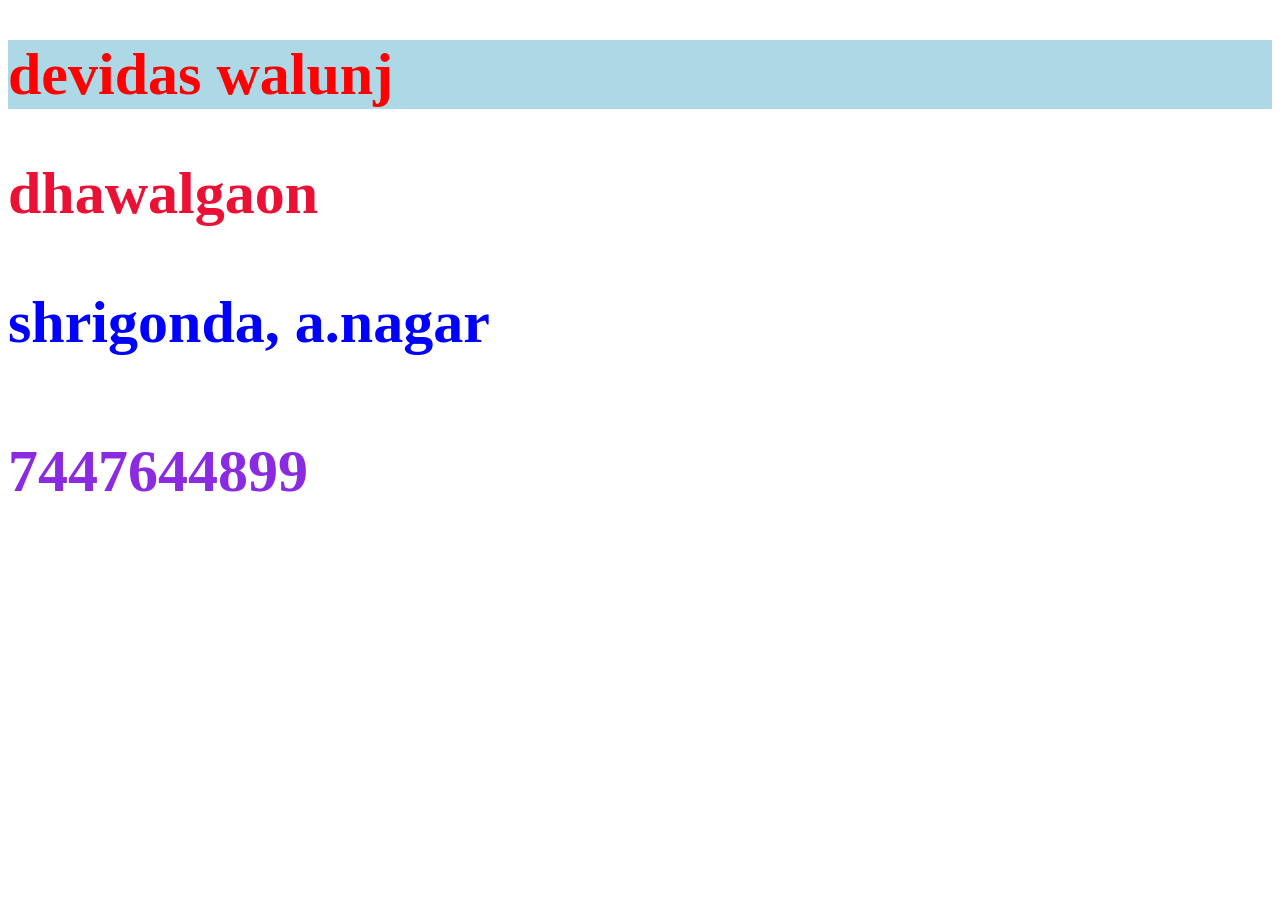
<file: index.html>
<!DOCTYPE html>
<html lang="en">
<head>
    <meta charset="UTF-8">
    <meta name="viewport" content="width=device-width, initial-scale=1.0">
    <title>Document</title>
    <link href="css/common.css" rel="stylesheet" type="text/css">
</head>
<body>
    <!-- external css -->
    <h1>devidas walunj</h1>
    <h2>dhawalgaon</h2>
    <h3>shrigonda, a.nagar</h3>
    <h4>7447644899</h4>
</body>
</html>
</file>
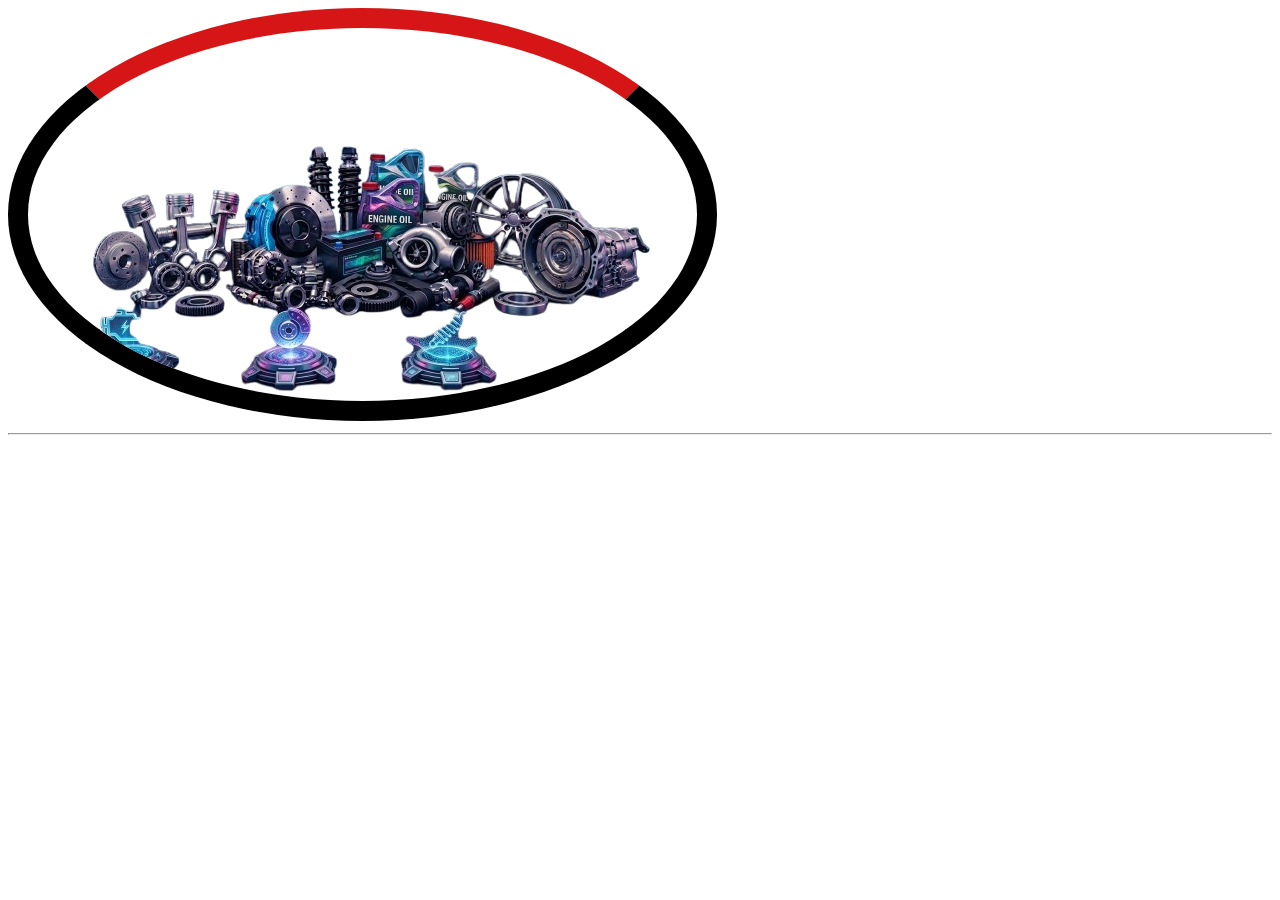
<file: border_properties.html>
<!DOCTYPE html>
<html lang="en">
<head>
    <meta charset="UTF-8">
    <meta name="viewport" content="width=device-width, initial-scale=1.0">
    <title>Document</title>
    <link href="css/border_properties.css" rel="stylesheet" type="text/css" />
</head>
<body>
    <!-- border properties -->
    <img class="border_po" src="images/base_image-removebg-preview.png" alt="png" />
    <hr>
</body>
</html>
</file>
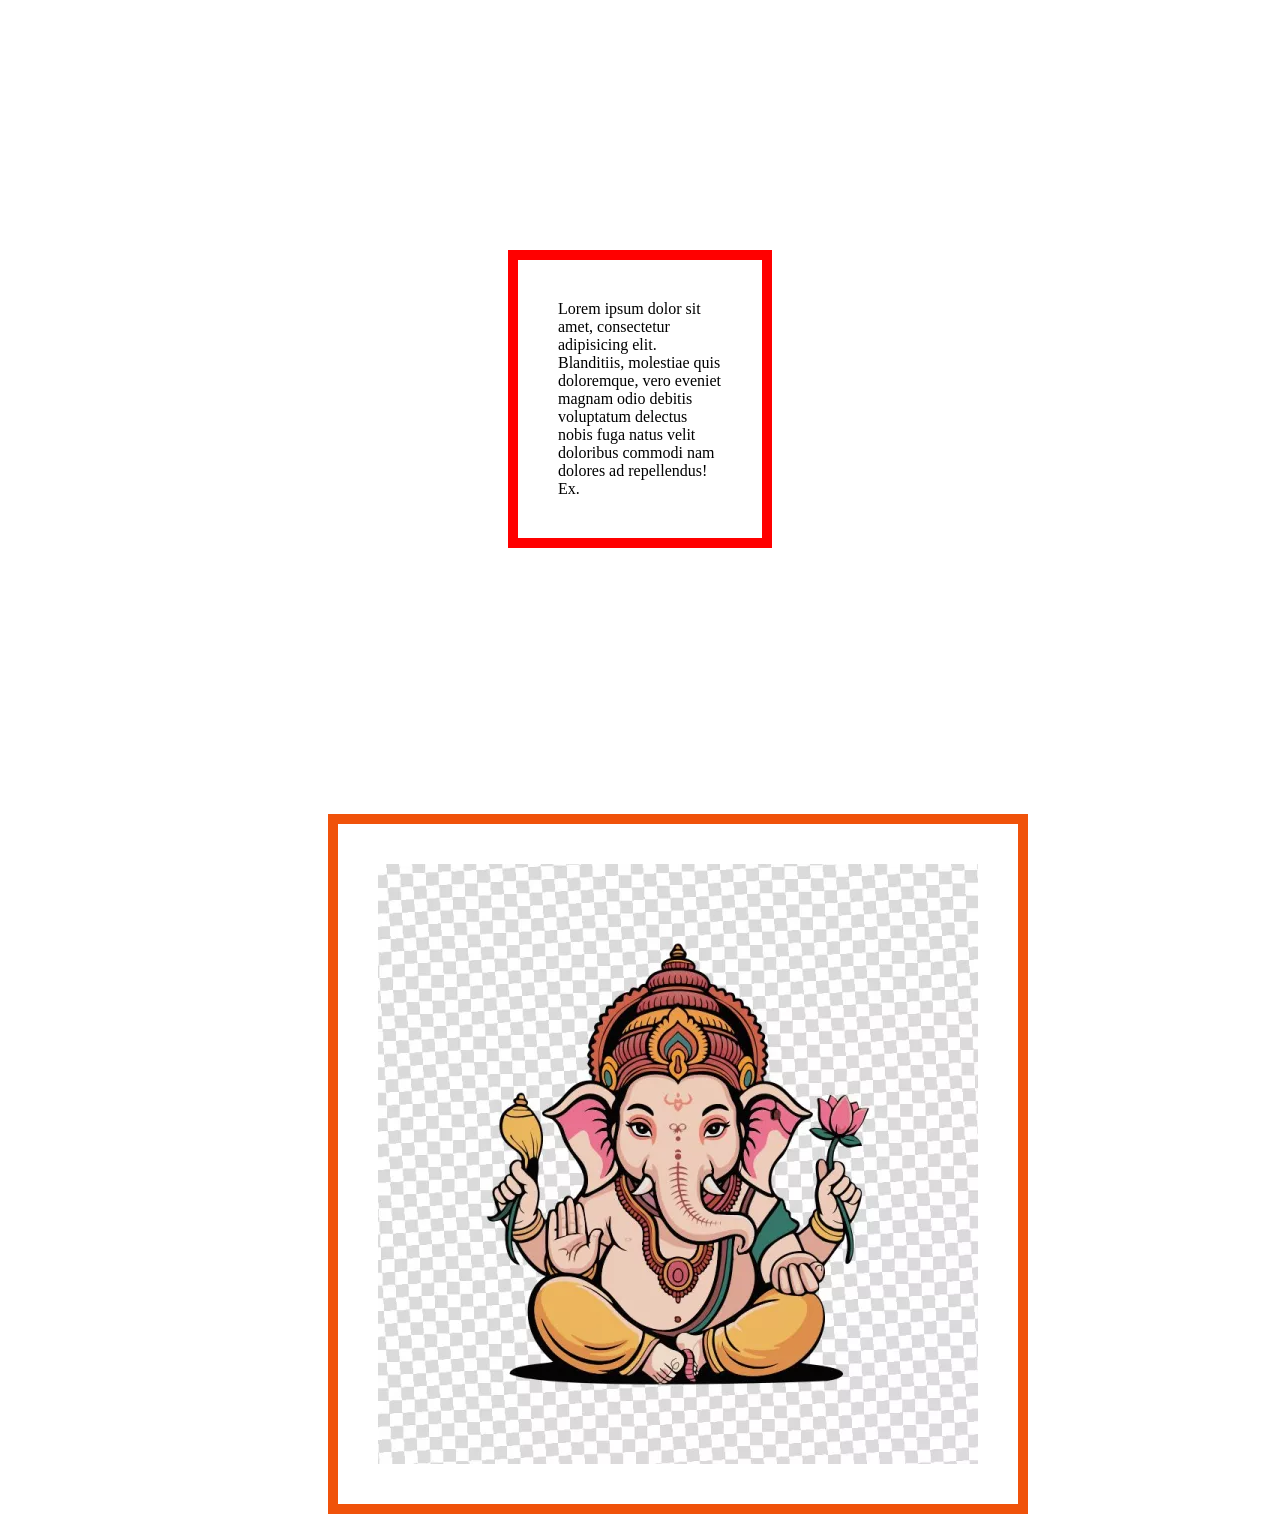
<file: box_model.html>
<!DOCTYPE html>
<html lang="en">
<head>
    <meta charset="UTF-8">
    <meta name="viewport" content="width=device-width, initial-scale=1.0">
    <title>Document</title>
    <link href="css/box_model.css" rel="stylesheet" type="text/css" />
</head>
<body>
    <p class="box_model">Lorem ipsum dolor sit amet, consectetur adipisicing elit. Blanditiis, molestiae quis doloremque, vero eveniet magnam odio debitis voluptatum delectus nobis fuga natus velit doloribus commodi nam dolores ad repellendus! Ex.</p>
    <img class="box_image" src="images/ganpatibappa.webp" alt="ganpati"  />
</body>   
</html>
</file>
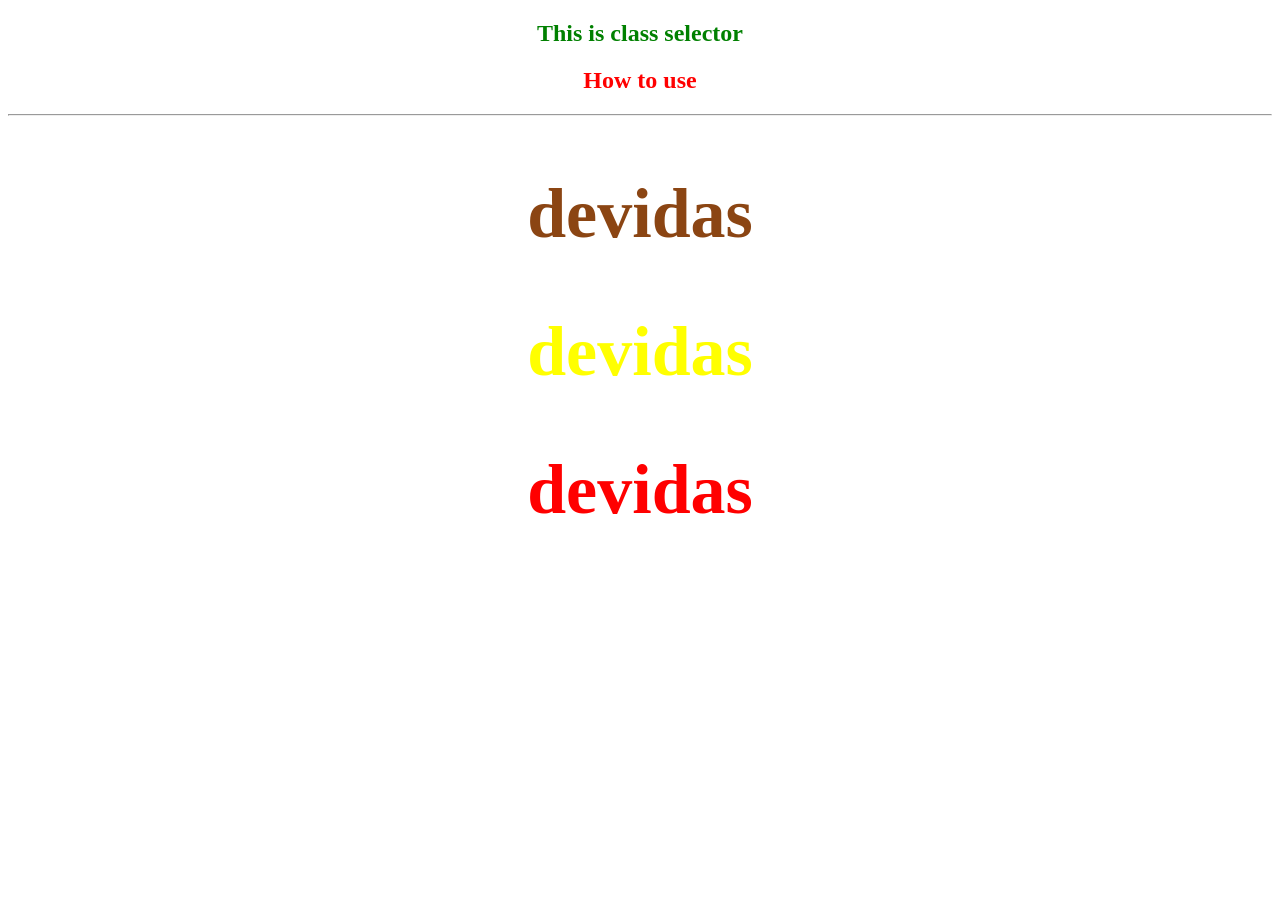
<file: classselector.html>
<!DOCTYPE html>
<html lang="en">
<head>
    <meta charset="UTF-8">
    <meta name="viewport" content="width=device-width, initial-scale=1.0">
    <title>Document</title>
    <link href="css/classselector.css" rel="stylesheet" type="text/css">
</head>
<body>
    <!-- class selector -->
    <h2 class="heading1">This is class selector</h2>
    <h2 class="heading2">How to use</h2>
    <hr>
    <!-- use same and different class name -->
     <h2 class="h1  h21" >devidas</h2>
     <h2 class="h1 h31">devidas</h2>
     <h2 class="h1 h41">devidas</h2>
</body>
</html>
<!-- imp class selector are use 80%
and 20% use id selector 
why not  use inline css?
what is class selector?

-->
</file>
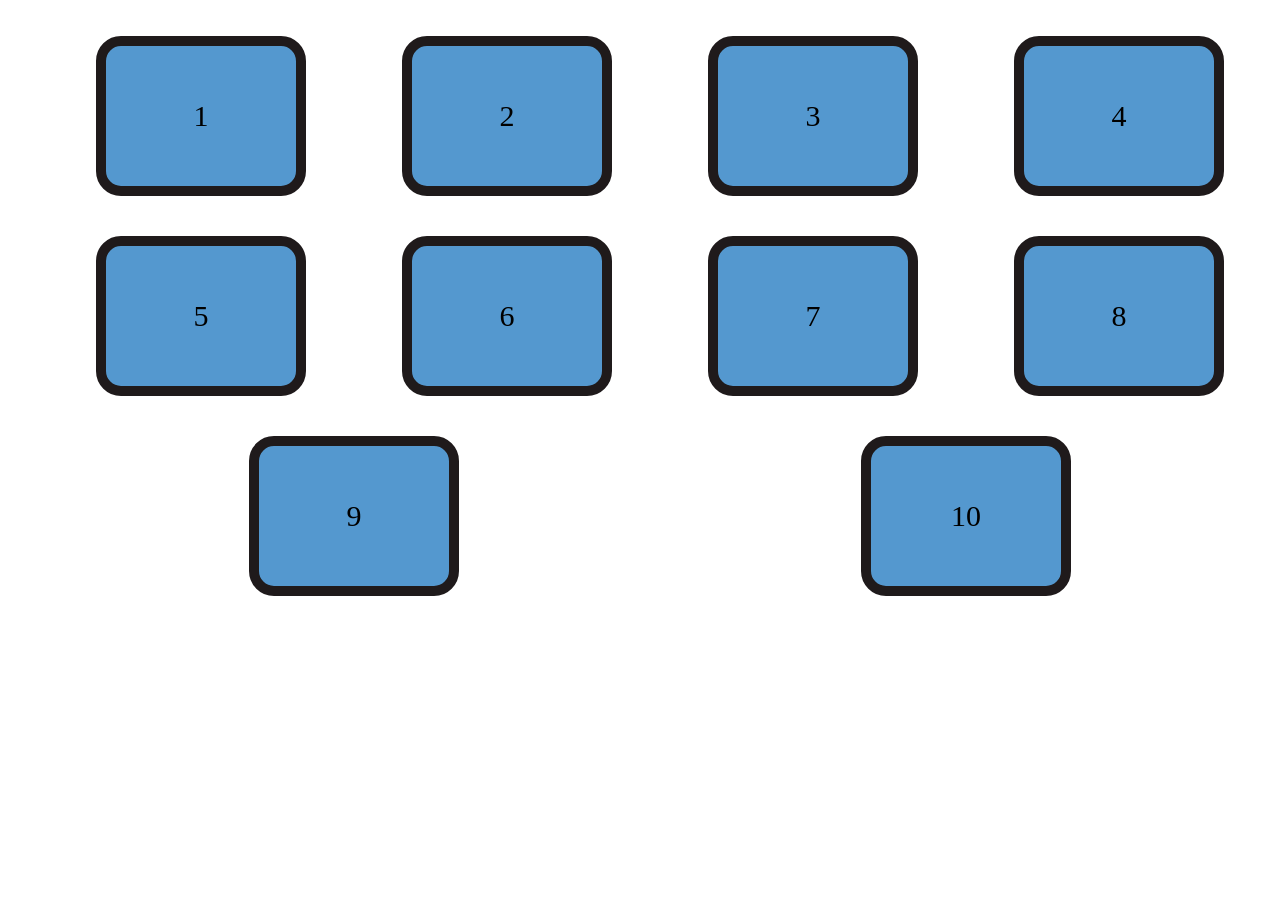
<file: flex.html>
<!DOCTYPE html>
<html lang="en">
<head>
    <meta charset="UTF-8">
    <meta name="viewport" content="width=device-width, initial-scale=1.0">
    <title>Document</title>
    <link href="css/flex.css" rel="stylesheet" type="text/css">
</head>
<body>
    <!-- ul.flex-container>li.flex-item*10 -->
    <ul class="flex-container">
        <li class="flex-item">1</li>
        <li class="flex-item">2</li>
        <li class="flex-item">3</li>
        <li class="flex-item">4</li>
        <li class="flex-item">5</li>
        <li class="flex-item">6</li>
        <li class="flex-item">7</li>
        <li class="flex-item">8</li>
        <li class="flex-item">9</li>
        <li class="flex-item">10</li>
    </ul>
</body>
</html>
</file>
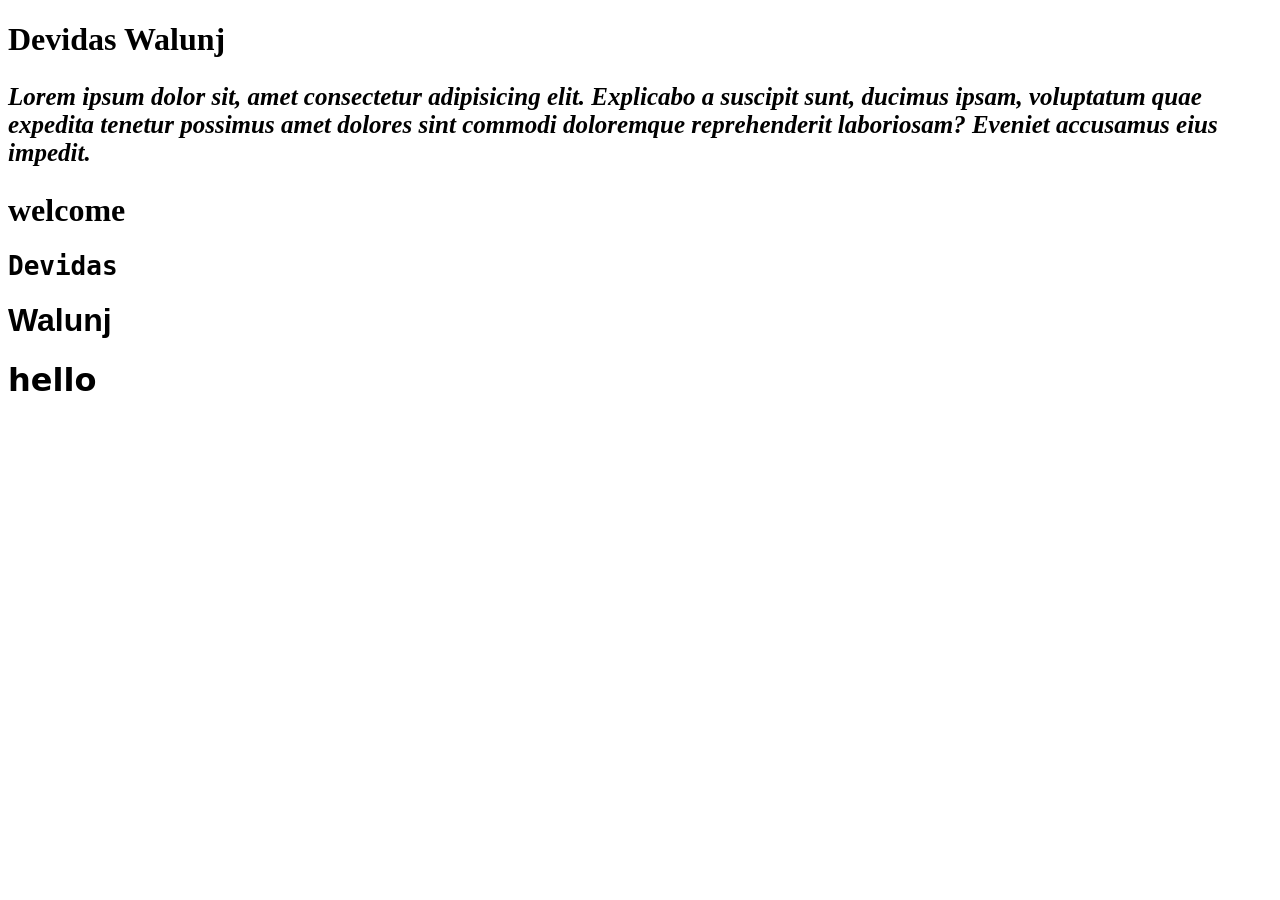
<file: font_family.html>
<!DOCTYPE html>
<html lang="en">
<head>
    <meta charset="UTF-8">
    <meta name="viewport" content="width=device-width, initial-scale=1.0">
    <title>Document</title>
    <link href="css/font_family.css" rel="stylesheet" type="text/css">
</head>
<body>
    <h1 class="font_family">Devidas Walunj</h1>
    <p class="par">Lorem ipsum dolor sit, amet consectetur adipisicing elit. Explicabo a suscipit sunt, ducimus ipsam, voluptatum quae expedita tenetur possimus amet dolores sint commodi doloremque reprehenderit laboriosam? Eveniet accusamus eius impedit.</p>
    <h1 class="font_family1">welcome</h1>
    <h1 class="font_family2">Devidas</h1>
    <h1 class="font_family3">Walunj</h1>
    <h1 class="font_family4">hello</h1>
</body>
</html>
</file>
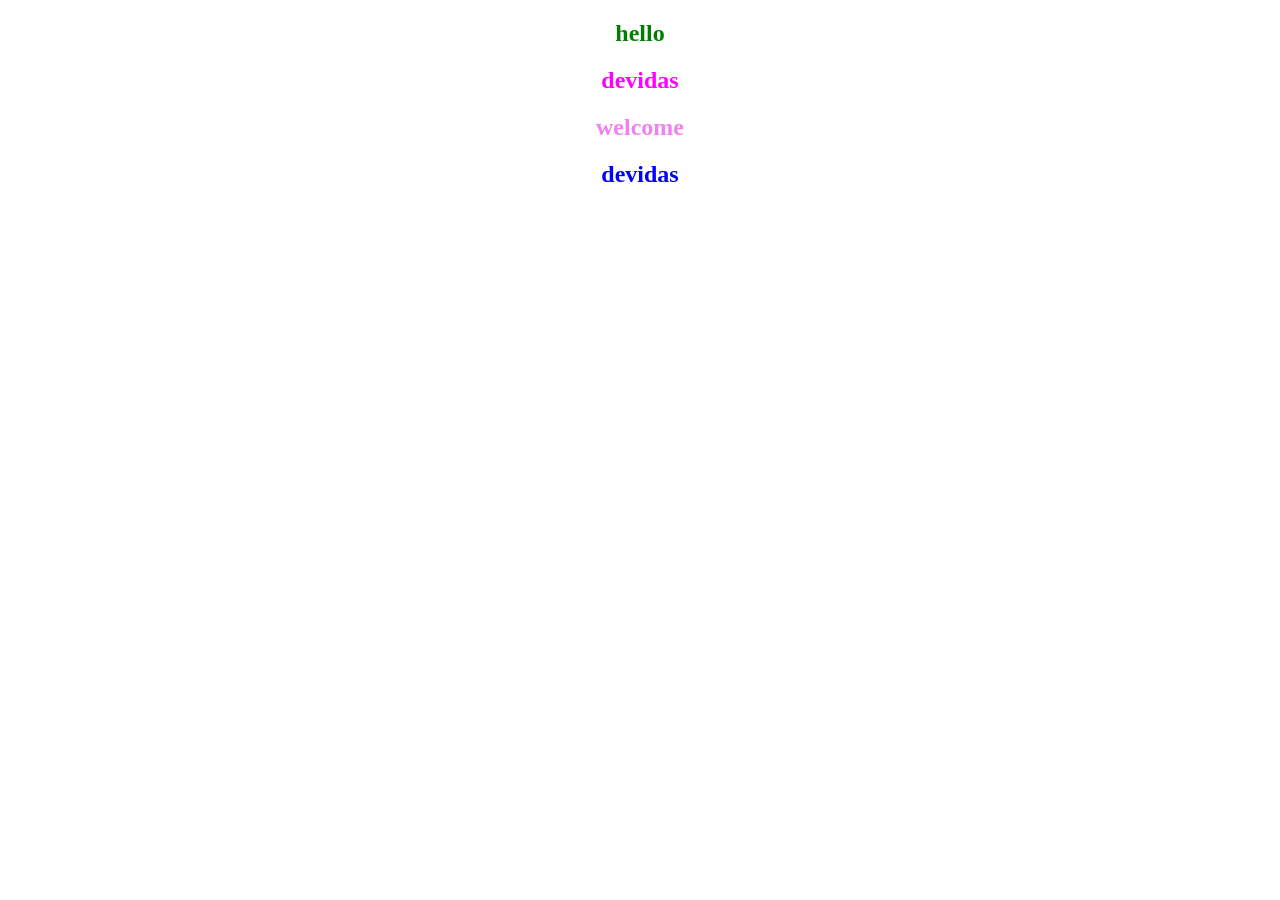
<file: idselector.html>
<!DOCTYPE html>
<html lang="en">
<head>
    <meta charset="UTF-8">
    <meta name="viewport" content="width=device-width, initial-scale=1.0">
    <title>Document</title>
    <link href="css/idselector.css" rel="stylesheet" type="text/css">
</head>
<body>
    <!-- id selector -->
    <h2 id="head1">hello</h2>
    <h2 id="head2">devidas</h2>
    <h2 id="head3">welcome</h2>
<!-- id have more priority than class -->
    <h2 class="h8" id="h9">devidas</h2>



    
</body>
</html>


<!-- what is id selector? 
 id have more priority than class | class have more priority than element
  id>class>element
  -->
</file>
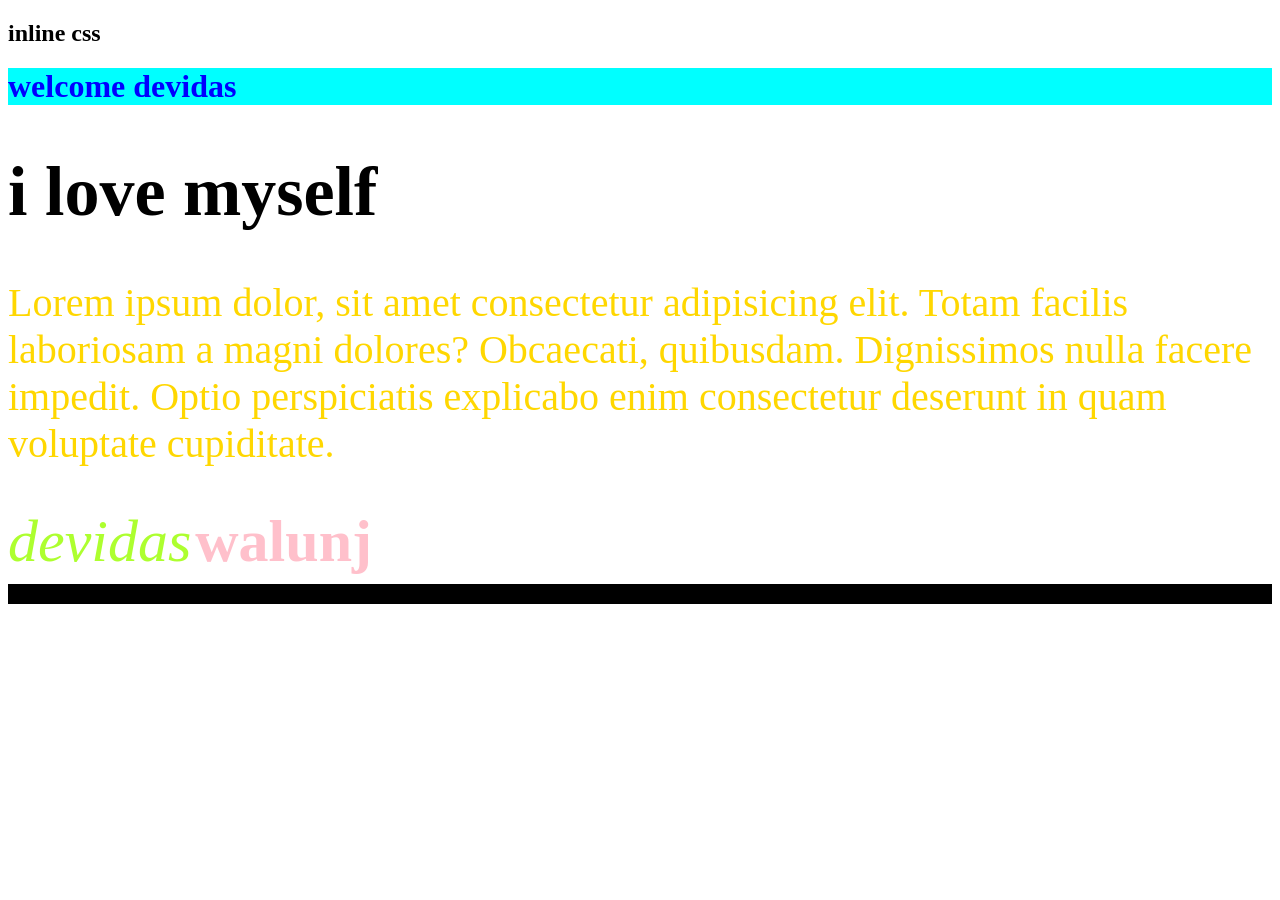
<file: inlinecss.html>
<!DOCTYPE html>
<html lang="en">
<head>
    <meta charset="UTF-8">
    <meta name="viewport" content="width=device-width, initial-scale=1.0">
    <title>Document</title>
</head>
<body>
    <!-- inline css -->
     <h2>inline css</h2>
    <h1 style="color: blue; background-color: aqua;">welcome devidas</h1>

    <h1 style="font-size: 70px;">i love myself</h1>
    <p style="color: gold;font-size: 40px;">Lorem ipsum dolor, sit amet consectetur adipisicing elit. Totam facilis laboriosam a magni dolores? Obcaecati, quibusdam. Dignissimos nulla facere impedit. Optio perspiciatis explicabo enim consectetur deserunt in quam voluptate cupiditate.</p>
    <i style="font-size: 60px; color: greenyellow;">devidas</i>
    <b style="color: pink; font-size: 60px;">walunj</b>
    <hr size="20px;" color="black">
    

</body>
</html>
</file>
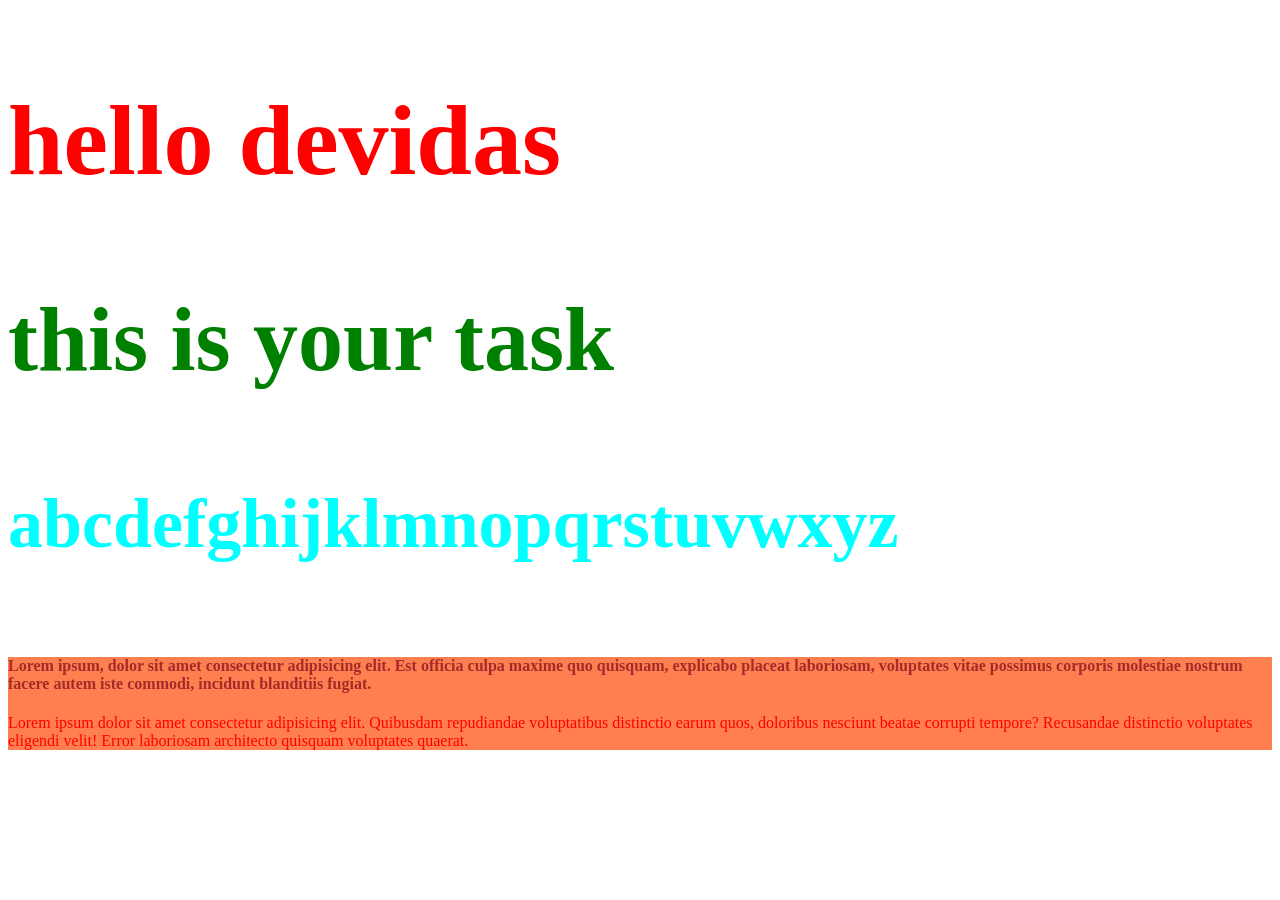
<file: internalcss.html>
<!DOCTYPE html>
<html lang="en">
<head>
    <meta charset="UTF-8">
    <meta name="viewport" content="width=device-width, initial-scale=1.0">
    <title>Document</title>
    <!-- internal css -->
    <style>
        h2{
            color: red;
            font-size: 100px;
        }
        h3{
            color: green;
            font-size: 90px;
        }
        h4{
            /* impotant use to do not change  */
            color: yellow; 
        }
        .first{
            background-color: coral;
        }
        .first h4{
            color: brown;
        }

        .first p{
            color: red;
        }

    </style>
</head>
<body>
    <h2>hello devidas</h2>
    <h3>this is your task</h3>
    <h4 style="color: aqua; font-size: 70px;">abcdefghijklmnopqrstuvwxyz</h4>
    <div class="first">
        <h4>Lorem ipsum, dolor sit amet consectetur adipisicing elit. Est officia culpa maxime quo quisquam, explicabo placeat laboriosam, voluptates vitae possimus corporis molestiae nostrum facere autem iste commodi, incidunt blanditiis fugiat.</h4>
        <p>Lorem ipsum dolor sit amet consectetur adipisicing elit. Quibusdam repudiandae voluptatibus distinctio earum quos, doloribus nesciunt beatae corrupti tempore? Recusandae distinctio voluptates eligendi velit! Error laboriosam architecto quisquam voluptates quaerat.</p>
        </div>

</body>
</html>
</file>
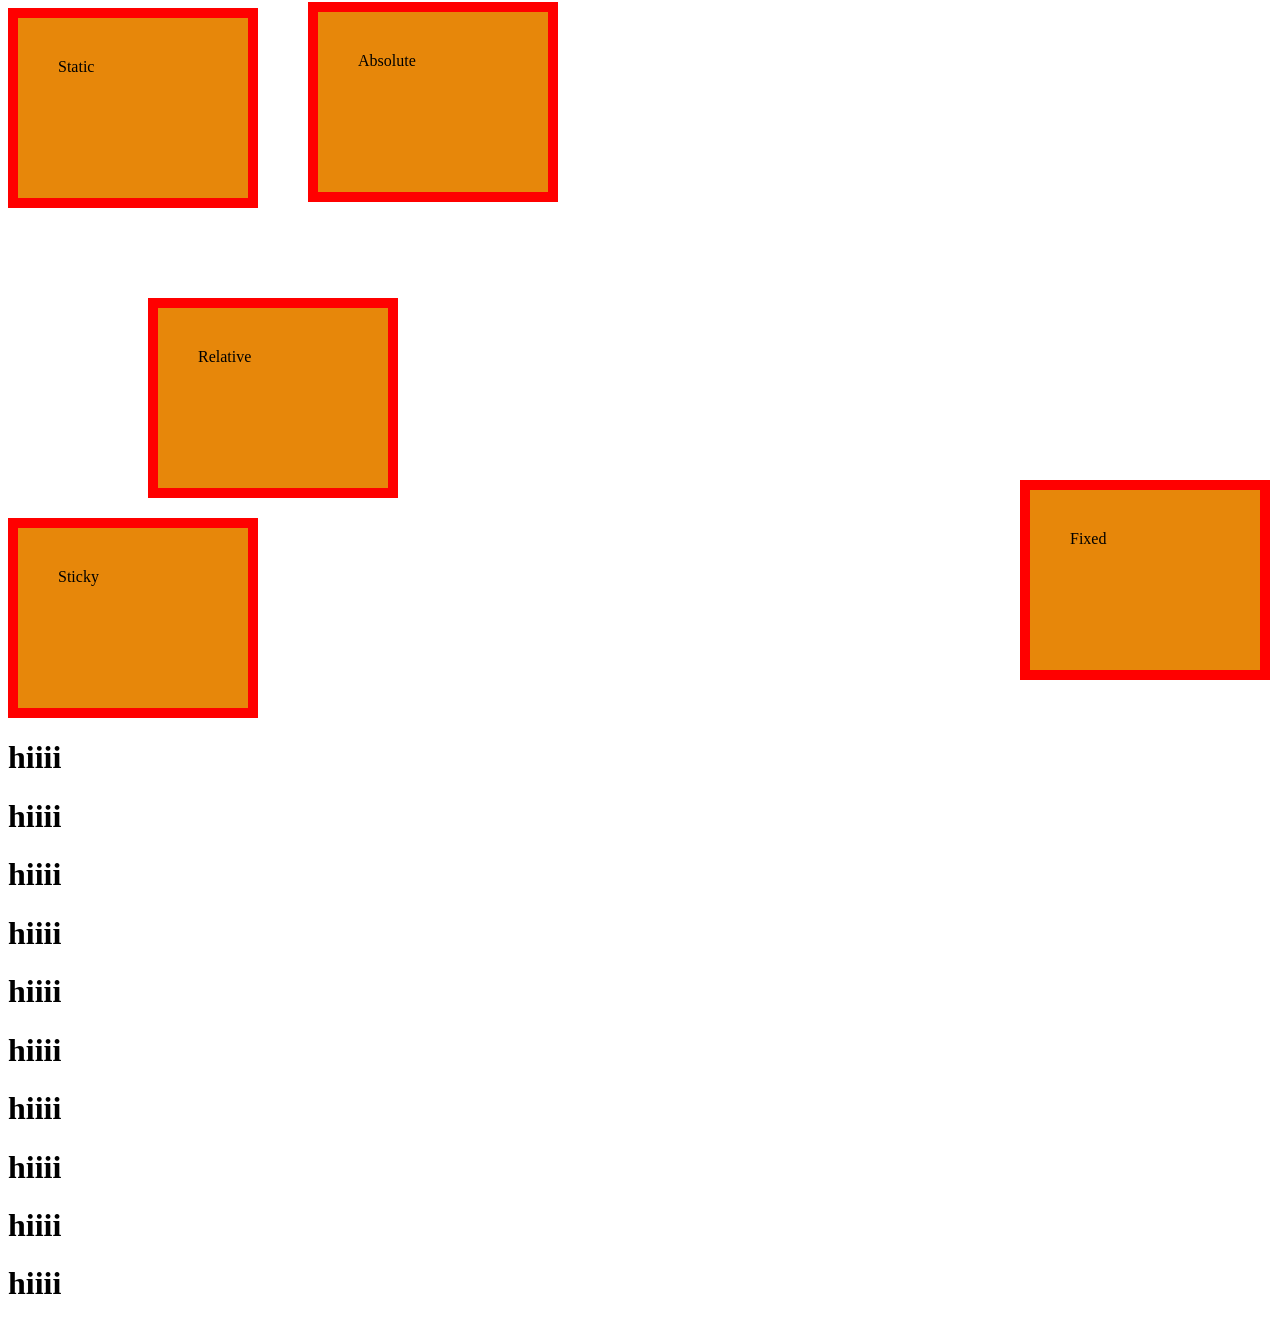
<file: positions.html>
<!DOCTYPE html>
<html lang="en">
<head>
    <meta charset="UTF-8">
    <meta name="viewport" content="width=device-width, initial-scale=1.0">
    <title>Document</title>
    <link href="css/positions.css" rel="stylesheet" type="text/css">
</head>
<body>
    <div class="box box1">Static</div>
    <div class="box box2">Relative</div>
    <div class="box box3">Absolute</div>
    <div class="box box4">Sticky</div>
    <div class="box box5">Fixed</div>
    <h1>hiiii</h1>
    <h1>hiiii</h1>
    <h1>hiiii</h1>
    <h1>hiiii</h1>
    <h1>hiiii</h1>
    <h1>hiiii</h1><h1>hiiii</h1><h1>hiiii</h1><h1>hiiii</h1><h1>hiiii</h1>
</body>
</html>
<!-- positions style
     5 way
     1static
     2relative
     3absolute
     4fixed
     5sticky
     differnce between positions
     how to make site responsive -->
</file>
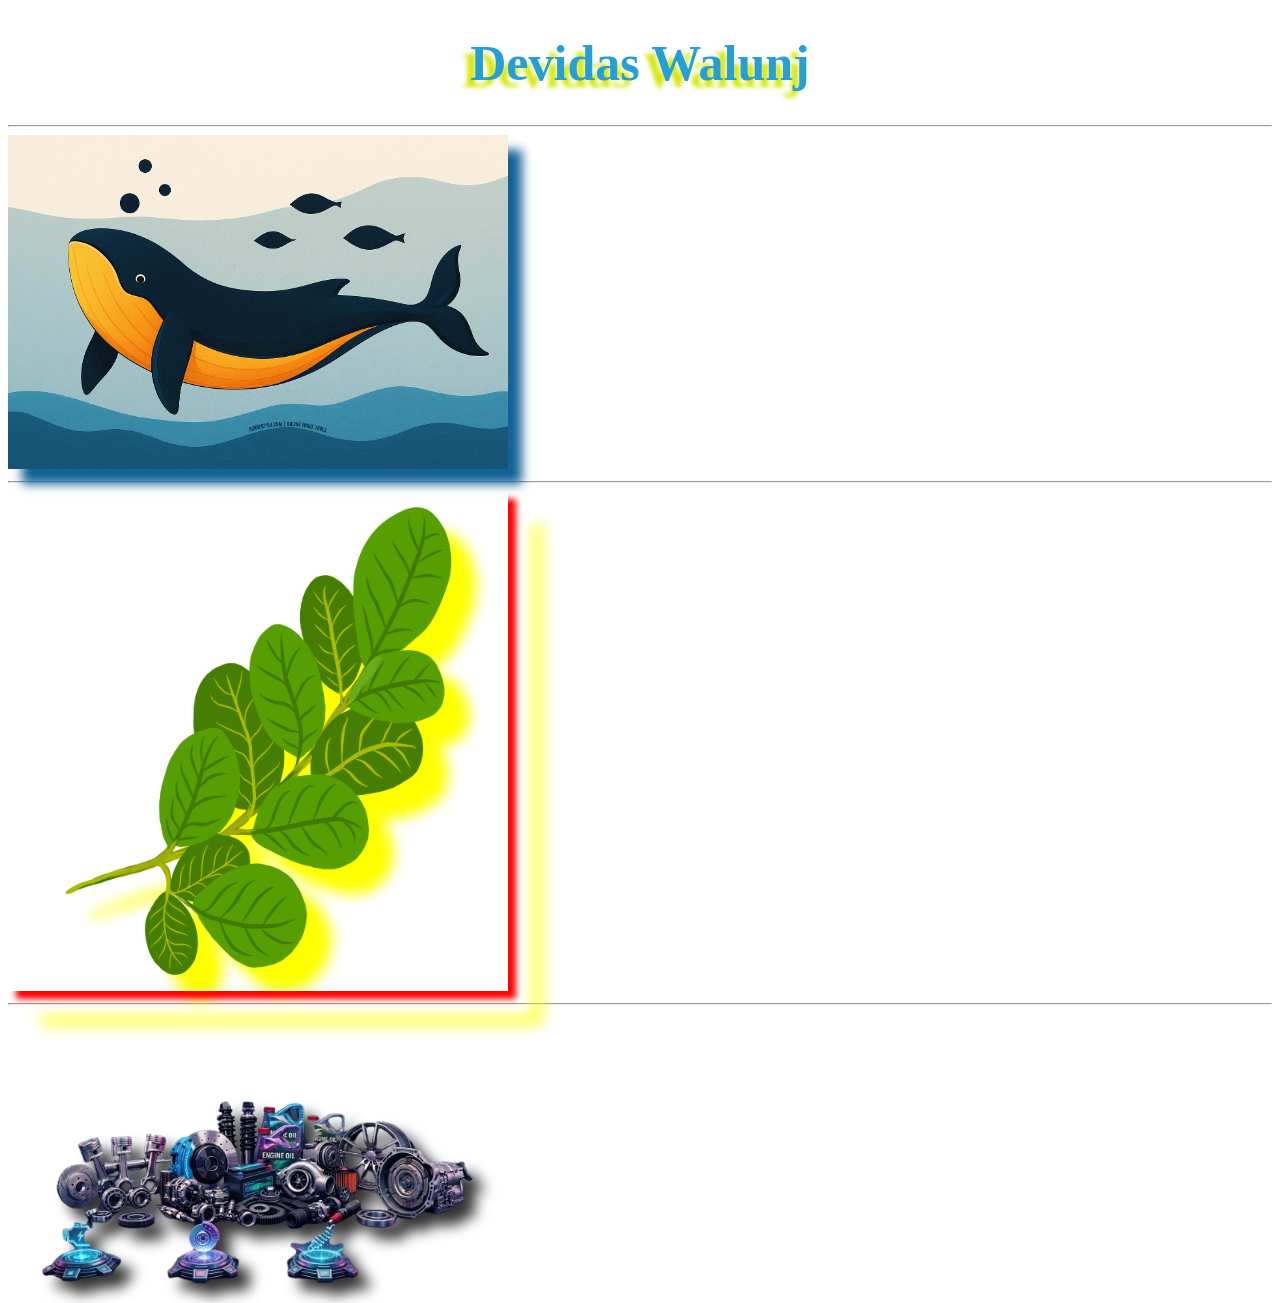
<file: shadows.html>
<!DOCTYPE html>
<html lang="en">
<head>
    <meta charset="UTF-8">
    <meta name="viewport" content="width= , initial-scale=1.0">
    <title>Document</title>
    <link href="css/shodows.css" rel="stylesheet" type="text/css">
</head>
<body>
    <!-- text shadows -->
    <h1 class="t_shadows">Devidas Walunj</h1>
    <hr>
    <!-- box shadows -->
     <img class="dol" src="images/download8.png" alt="image" />
     <hr>
     <!-- drop shadow -->
      <img class="dropshadow" src="images/images11.png" alt="png" /><hr>
      <img class="dropshadow1" src="images/base_image-removebg-preview.png" alt="png" />
</body>
</html>
<!-- 
box model=4part=content-padding-border-mrgin
-->
</file>
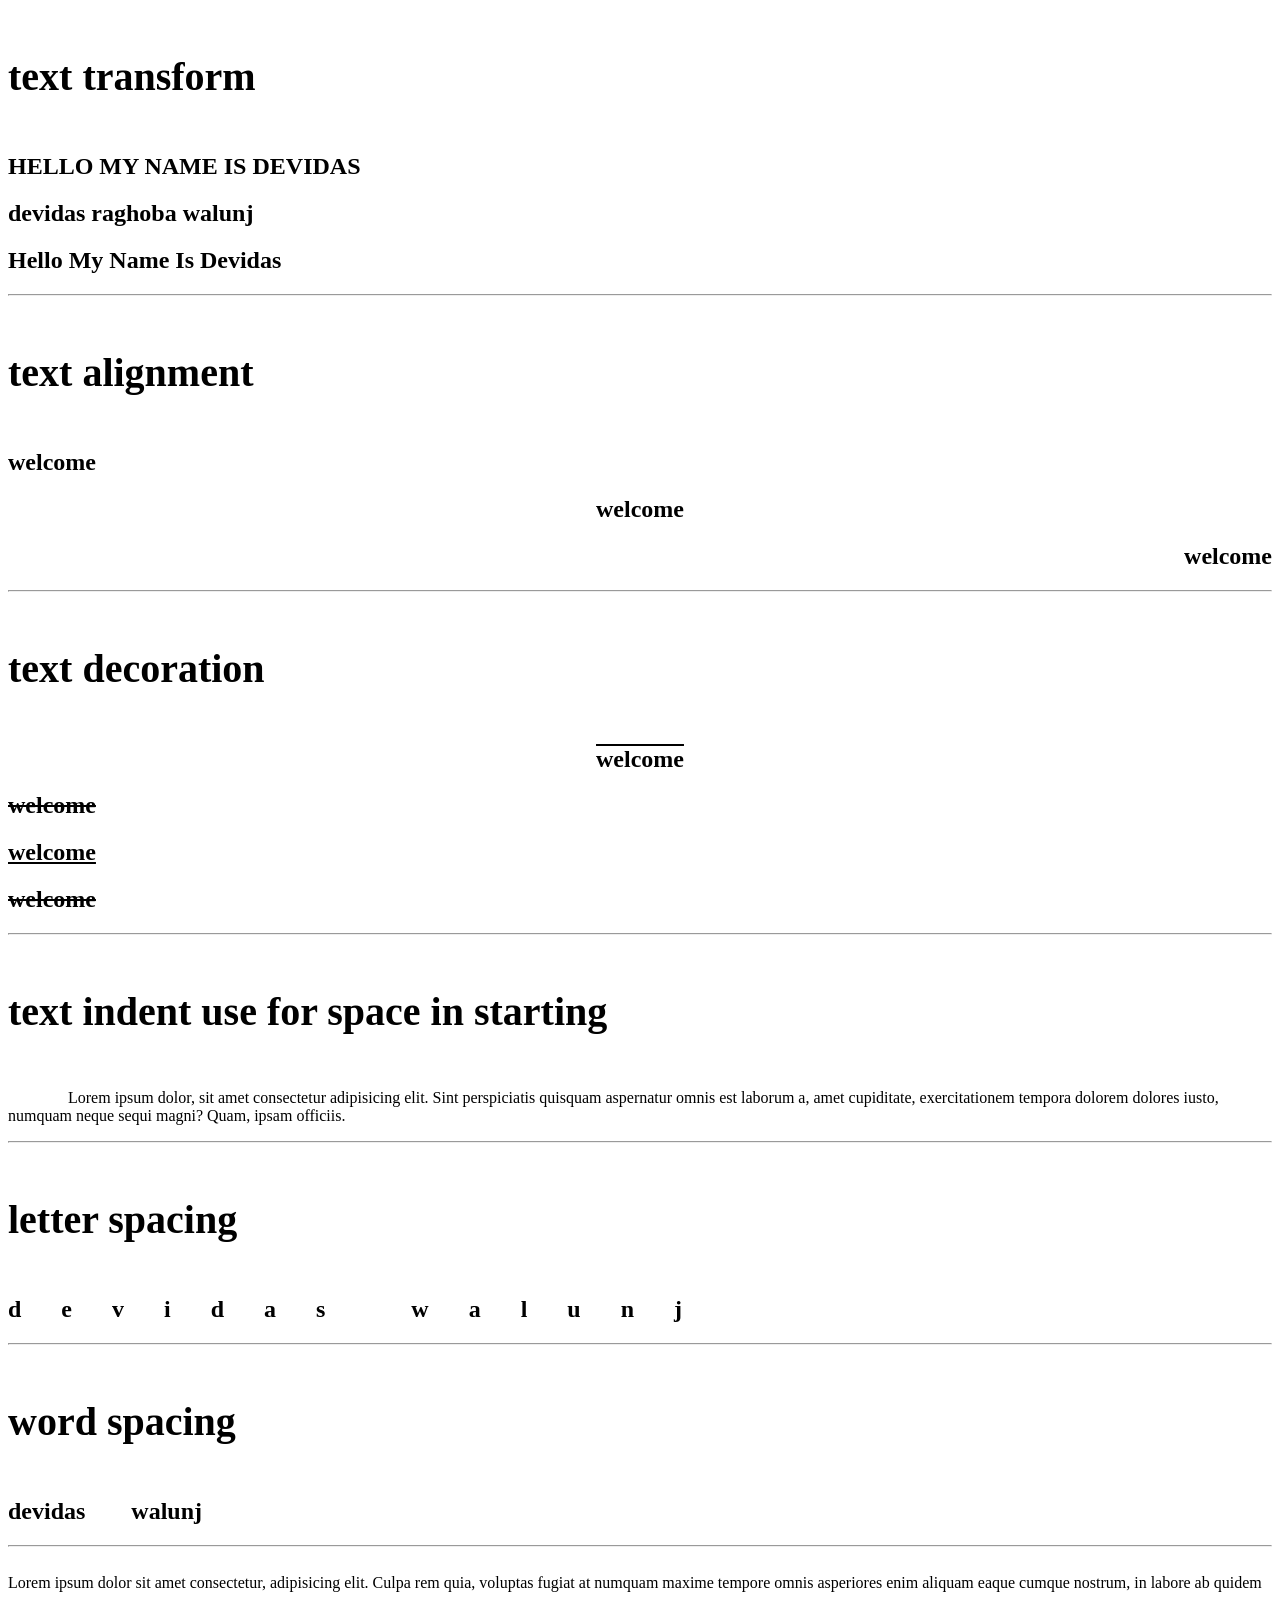
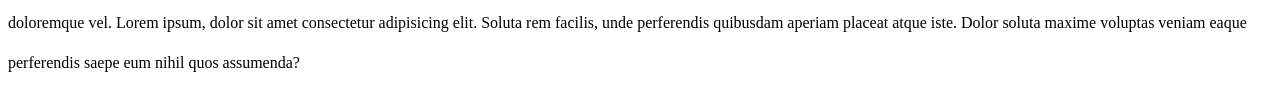
<file: text_format.html>
<!DOCTYPE html>
<html lang="en">
<head>
    <meta charset="UTF-8">
    <meta name="viewport" content="width=device-width, initial-scale=1.0">
    <title>Document</title>
    <link href="css/text_format.css" rel="stylesheet" type="text/css">
</head>
<body>
    <!-- text transform -->
     <h4> text transform</h4>
    <h2 class="uppercase">hello my name is devidas</h2>
    <h2 class="lowercase">DEVIDAS RAGHOBA WALUNJ</h2>
    <h2 class="capitalize">hello my name is devidas</h2>
    <hr>
    <!-- text alignment -->
     <h4>text alignment</h4>
     <h2 class="left">welcome</h2>
     <!-- by default text on left -->
     <h2 class="center">welcome</h2>
     <h2 class="right">welcome</h2>
     <hr>
     <!-- text decoration -->
      <h4>text decoration</h4>
      <h2 class="decoration1 center">welcome</h2>
      <h2 class="decoration2">welcome</h2>
      <h2 class="decoration3">welcome</h2>
      <h2 class="decoration4">welcome</h2>
      <hr>
      <!-- text indent  use for space in start-->
       <h4>text indent  use for space in starting</h4>
       <p class="indent">Lorem ipsum dolor, sit amet consectetur adipisicing elit. Sint perspiciatis quisquam aspernatur omnis est laborum a, amet cupiditate, exercitationem tempora dolorem dolores iusto, numquam neque sequi magni? Quam, ipsam officiis.</p>
       <hr>
       <!-- letter spacing -->
        <h4>letter spacing</h4>
        <h2 class="lspacing">devidas walunj</h2>
        <hr>
        <!-- word spacing -->
         <h4>word spacing</h4>
         <h2 class="wspacing">devidas walunj</h2>
         <hr>
         <p class="linehight">Lorem ipsum dolor sit amet consectetur, adipisicing elit. Culpa rem quia,
             voluptas fugiat at numquam maxime tempore
              omnis asperiores enim aliquam eaque cumque nostrum, in labore ab quidem doloremque vel.
            Lorem ipsum, dolor sit amet consectetur adipisicing elit. Soluta rem facilis, unde perferendis quibusdam aperiam placeat atque iste. Dolor soluta maxime voluptas veniam eaque perferendis saepe eum nihil quos assumenda?</p>
</body>
</html>
</file>
<file: css/common.css>
h1{
    color: red;
    font-size: 60px;
    background-color: lightblue;
}
h2{
    color: rgb(235, 17, 53);
    font-size: 60px;
}
h3{
    color: blue;
    font-size: 60px;
    
}
h4{
    color:blueviolet;
    font-size: 60px;
}
</file>
<file: css/border_properties.css>
/*.dropshadow1{
    border: 25px solid red;
}
.dropshadow2
{
    border: 15px dotted palevioletred;
}
.dropshadow3{
    border:15px dashed yellow;
}
.dropshadow4{
    border: 15px double green;

}
.dropshadow5{
    border: 15px inset blue;
}
.dropshadow6{
    border: 15px outset black;
}
.dropshadow7{
    border: 15px groove saddlebrown;
}*/
.border_po{
    border: 20px solid red;
      border: 20px solid ;
                        border-radius: 75%;
                        border-top-color: rgb(214, 22, 22);
}
</file>
<file: css/box_model.css>
.box_model{
    border: 10px solid red;
    padding: 40px;
    margin-top: 250px;
    margin-left: 500px;
    margin-right: 500px;
}
.box_image{
    border: 10px solid rgb(240, 82, 10);
    padding: 40px;
    margin-top: 250px;
    margin-left: 320px;
    margin-right: 500px;
}
</file>
<file: css/classselector.css>
h2{
    text-align: center;

}
.heading1{
    color: green;
    
}
.heading2{
    color: red;
}

.h1{
    font-size:70px;

}
.h21{
    color: saddlebrown;
}
.h31{
    color: yellow;
}
.h41{
    color: red;
}
</file>
<file: css/flex.css>
.flex-item{
    width: 150px;
    height: 100px;
    background-color: rgb(84, 152, 207);
    border: 10px solid #1f1a1b;
    border-radius: 25px;
    margin: 20px;
    padding: 20px;
    list-style: none;
    font-size: 30px;
    display: flex;
    justify-content: center;
    align-items: center;
}
.flex-container{
    display: flex;
    flex-direction: row;
    flex-wrap: wrap;
    justify-content: space-around;
}
</file>
<file: css/font_family.css>
/* font family*/
.font_family{
    font-family: 'Times New Roman', Times, serif;
}
.font_family1{
    font-family:cursive;
}
.font_family2{
    font-family:monospace;
}
.font_family3{
    font-family: Arial, Helvetica, sans-serif;
}
.font_family4{
    font-family:system-ui, -apple-system, BlinkMacSystemFont, 'Segoe UI', Roboto, Oxygen, Ubuntu, Cantarell, 'Open Sans', 'Helvetica Neue', sans-serif;
}
.par{
    font-family:'Times New Roman', Times, serif;
    font-size: 25px;
    font-weight: 800;
    font-style:oblique;
}
</file>
<file: css/idselector.css>
#head1{
    color: green;
    text-align: center;
}
#head2{
    color: magenta;
}
#head3{
    color: violet;
}
/* id have more priority than class */
.h8{
    color: yellow;
}
#h9{
    color: blue;
}
h2{
    text-align: center;
}
</file>
<file: css/positions.css>
.box{
    border: 10px solid red;
    width: 150px;
    height: 100px;
    padding: 40px;
    margin-bottom: 20px;
    background-color: rgb(231, 135, 10);
}
.box1{
    position: static;
}
.box2{
    position: relative;
    margin-top: 90px;
    margin-left: 140px;
}
.box3{
    position: absolute;
    top: 2px;
    margin-left: 300px;
}
.box4{
    position: sticky;
    top: 10px;

}
.box5{
    position: fixed;
    bottom: 200px;
    right: 10px;
}
</file>
<file: css/shodows.css>
.t_shadows{
    font-size: 50px;
    color: rgb(38, 159, 214);
    text-align: center;
    text-shadow: -8px 7px 4px rgb(215, 230, 12);
    /*             horizontal vertical blur*/
}
.dol{
    width: 500px;
    height: 400;
    box-shadow: 14px 15px 10px rgb(20, 98, 150);
    
}
.dropshadow{
    width: 500px;
    height: 400;
    box-shadow: 8px 8px 6px red;
    filter: drop-shadow(25px 25px 7px yellow);
}
.dropshadow1{
    width: 500px;
    height: 400;
    filter: drop-shadow(12px 12px 7px rgb(53, 52, 52)
    );
}
</file>
<file: css/text_format.css>
h4{
    font-size: 40px;
}
/* text transform */
.uppercase{
    text-transform: uppercase;
}
.lowercase{
    text-transform: lowercase;
}
.capitalize{
    text-transform: capitalize;
}
/* text alignment */
.center{
    text-align: center;
}
.right{
    text-align: right;
}
.decoration1{
    text-decoration: overline;
}
.decoration2
{
    text-decoration: line-through;
}
.decoration3{
    text-decoration: underline;
}
.decoration4{
    text-decoration: line-through;
}
/*text indent use for space*/
.indent{
    text-indent: 60px;
}
/*letter spacing*/
.lspacing{
    letter-spacing: 40px;
}
/* word spacing */
.wspacing{
    word-spacing: 40px;
}
.linehight{
    line-height: 40px;
}
</file>
